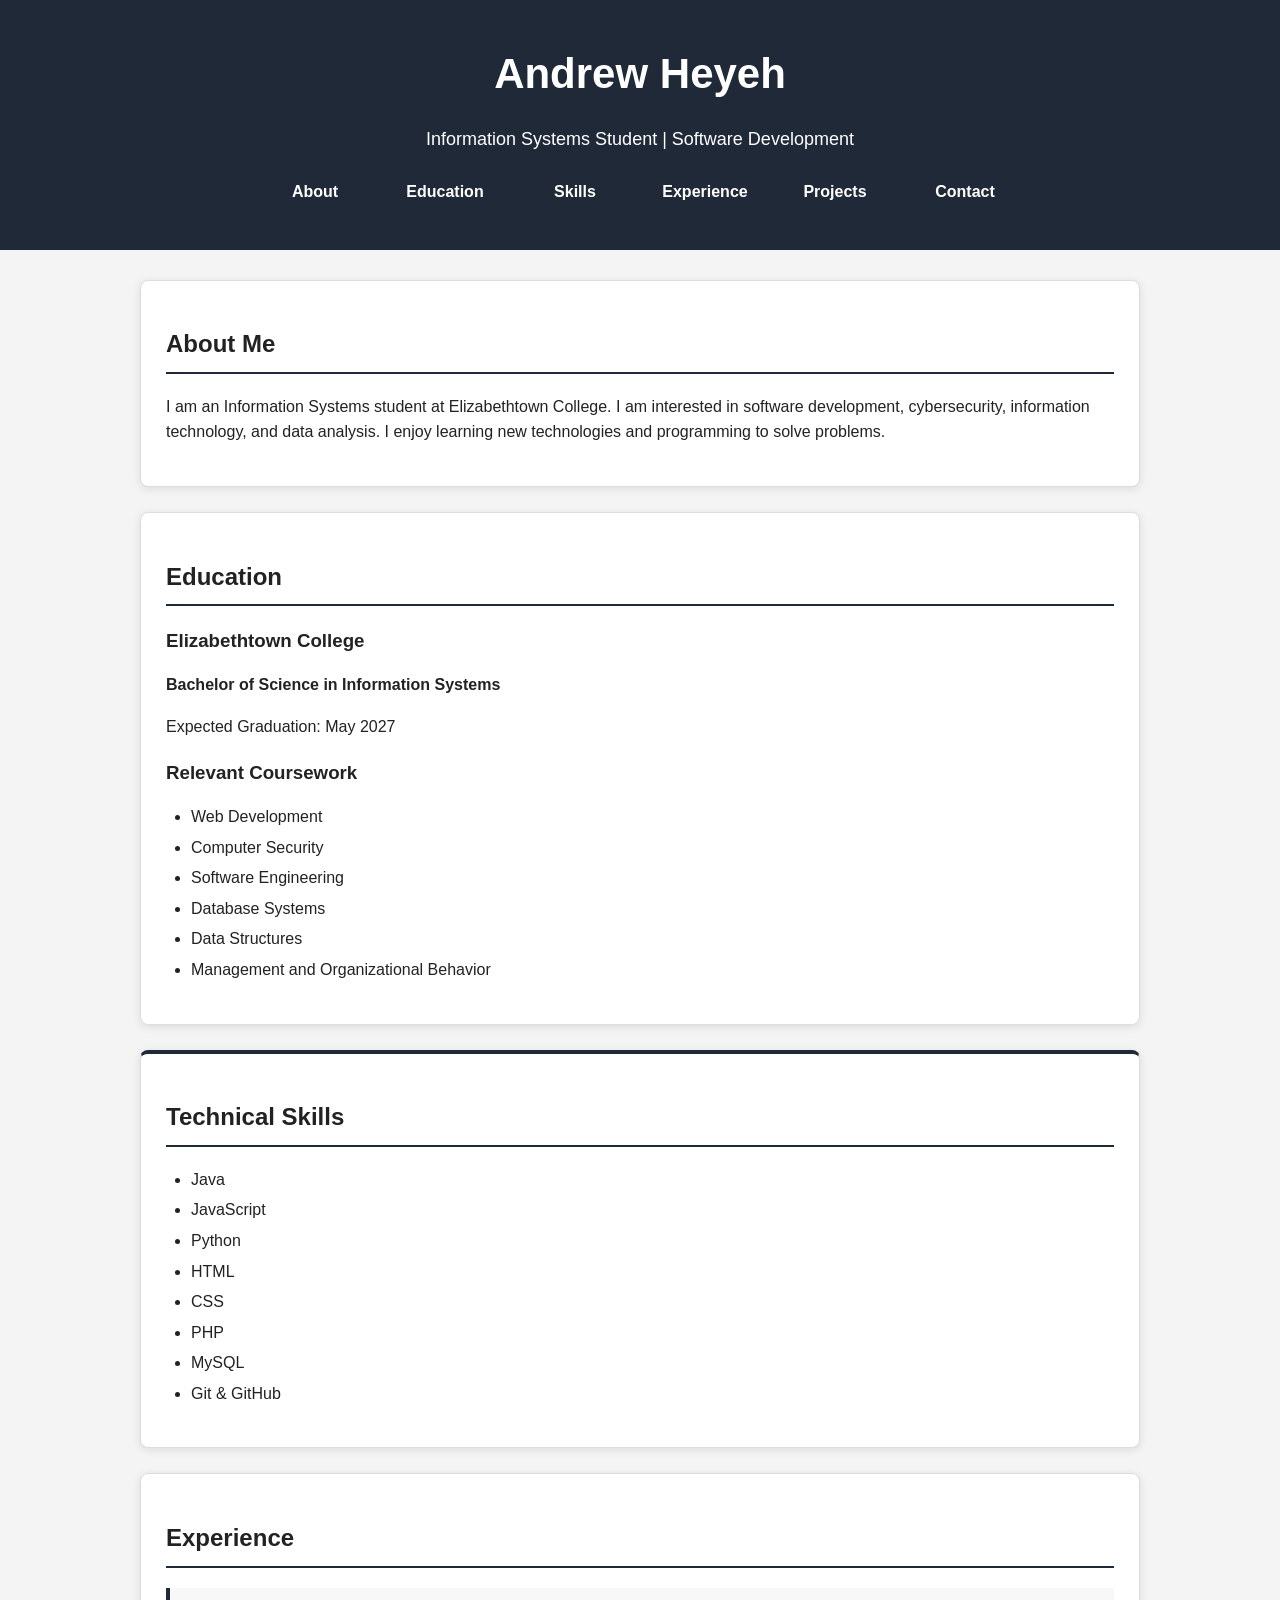
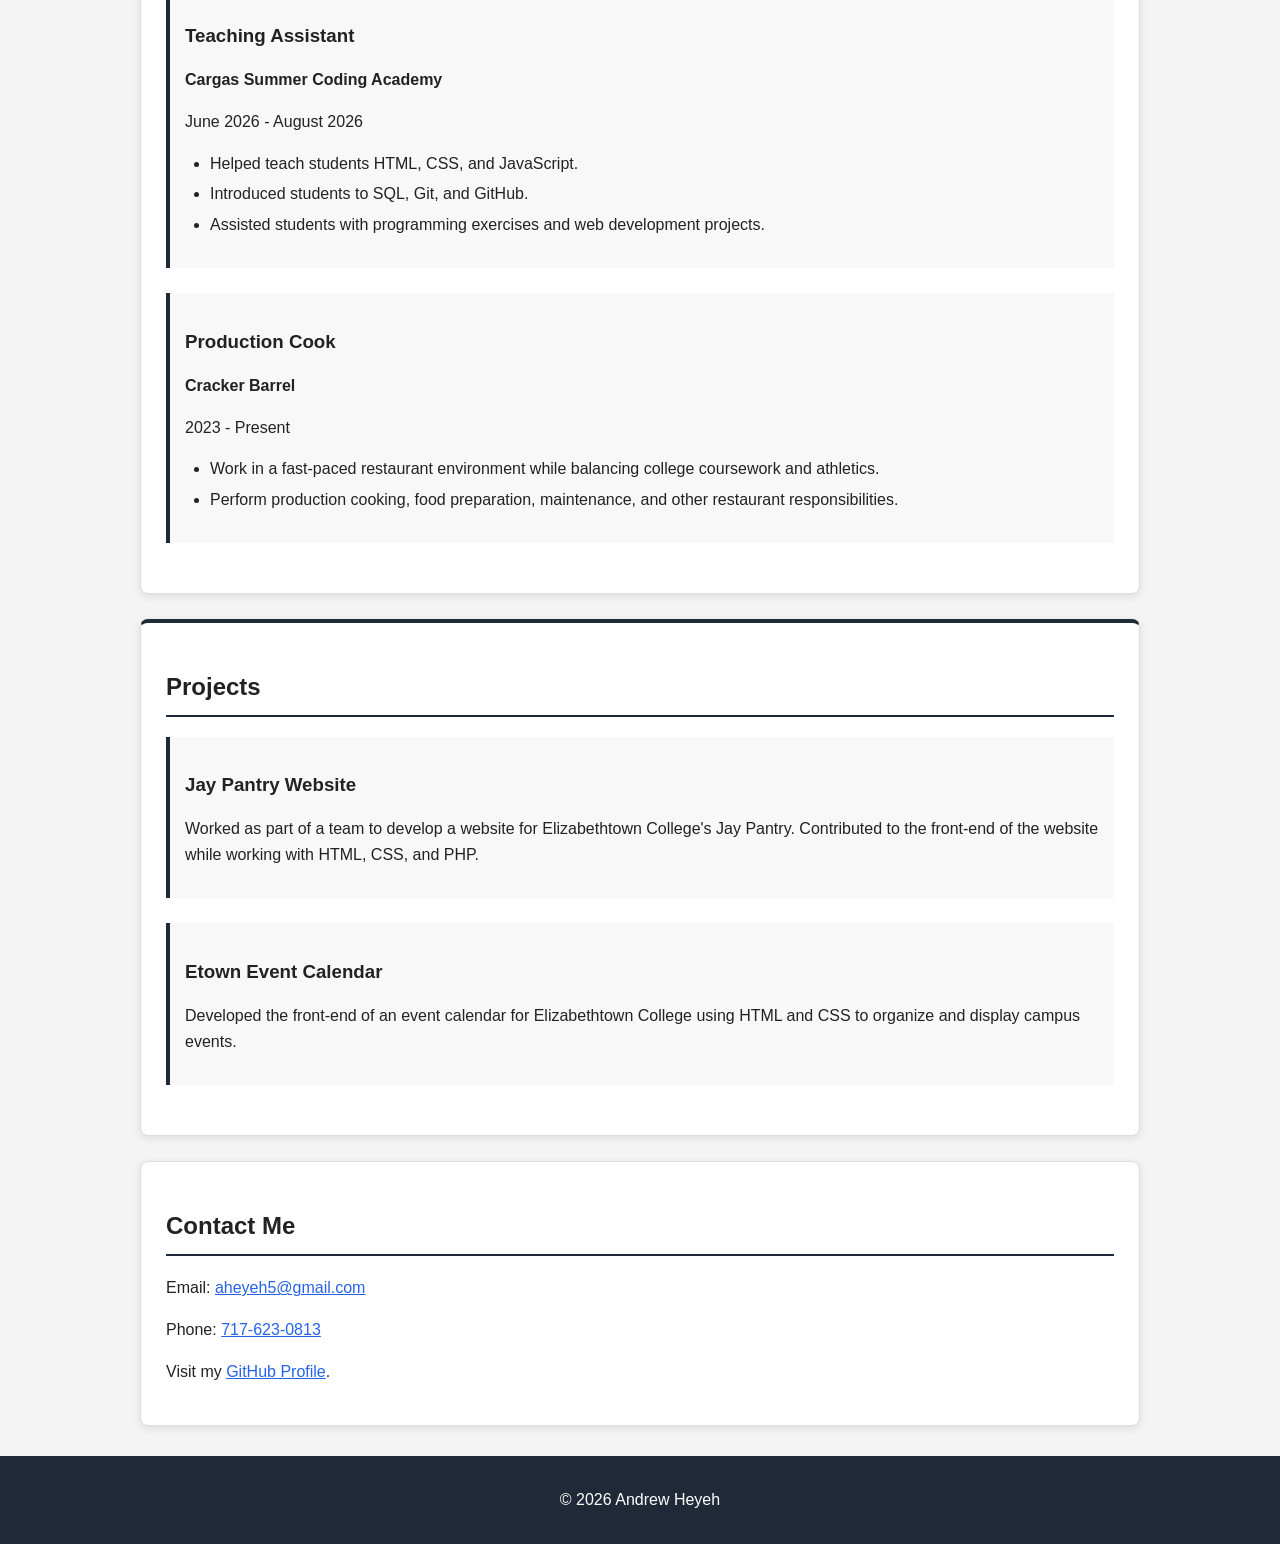
<file: index.html>
<!DOCTYPE html>
<html lang="en">

<head>
    <meta charset="UTF-8">
    <meta name="viewport" content="width=device-width, initial-scale=1.0">
    <title>Andrew Heyeh | Portfolio</title>

    <!-- Link to the CSS file -->
    <link rel="stylesheet" href="index.css">
</head>

<body>

    <header>
        <h1>Andrew Heyeh</h1>
        <p class="subtitle">Information Systems Student | Software Development</p>

        <nav>
            <a href="#about">About</a>
            <a href="#education">Education</a>
            <a href="#skills">Skills</a>
            <a href="#experience">Experience</a>
            <a href="#projects">Projects</a>
            <a href="#contact">Contact</a>
        </nav>
    </header>

    <main>

        <section id="about">
            <h2>About Me</h2>

            <p>
                I am an Information Systems student at Elizabethtown College. I am interested in
                software development, cybersecurity, information technology, and data analysis.
                I enjoy learning new technologies and programming to solve problems.
            </p>
        </section>

        <section id="education">
            <h2>Education</h2>

            <h3>Elizabethtown College</h3>

            <p>
                <strong>Bachelor of Science in Information Systems</strong>
            </p>

            <p>Expected Graduation: May 2027</p>

            <h3>Relevant Coursework</h3>

            <ul>
                <li>Web Development</li>
                <li>Computer Security</li>
                <li>Software Engineering</li>
                <li>Database Systems</li>
                <li>Data Structures</li>
                <li>Management and Organizational Behavior</li>
            </ul>
        </section>

        <section id="skills">
            <h2>Technical Skills</h2>

            <ul>
                <li>Java</li>
                <li>JavaScript</li>
                <li>Python</li>
                <li>HTML</li>
                <li>CSS</li>
                <li>PHP</li>
                <li>MySQL</li>
                <li>Git &amp; GitHub</li>
            </ul>
        </section>

        <section id="experience">
            <h2>Experience</h2>

            <article class="card">
                <h3>Teaching Assistant</h3>

                <p>
                    <strong>Cargas Summer Coding Academy</strong>
                </p>

                <p>June 2026 - August 2026</p>

                <ul>
                    <li>
                        Helped teach students HTML, CSS, and JavaScript.
                    </li>
                    <li>
                        Introduced students to SQL, Git, and GitHub.
                    </li>
                    <li>
                        Assisted students with programming exercises and web development projects.
                    </li>
                </ul>
            </article>

            <article class="card">
                <h3>Production Cook</h3>

                <p>
                    <strong>Cracker Barrel</strong>
                </p>

                <p>2023 - Present</p>

                <ul>
                    <li>
                        Work in a fast-paced restaurant environment while balancing college
                        coursework and athletics.
                    </li>
                    <li>
                        Perform production cooking, food preparation, maintenance,
                        and other restaurant responsibilities.
                    </li>
                </ul>
            </article>
        </section>

        <section id="projects">
            <h2>Projects</h2>

            <article class="card">
                <h3>Jay Pantry Website</h3>

                <p>
                    Worked as part of a team to develop a website for Elizabethtown
                    College's Jay Pantry. Contributed to the front-end of the website
                    while working with HTML, CSS, and PHP.
                </p>
            </article>

            <article class="card">
                <h3>Etown Event Calendar</h3>

                <p>
                    Developed the front-end of an event calendar for Elizabethtown
                    College using HTML and CSS to organize and display campus events.
                </p>
            </article>
        </section>

        <section id="contact">
            <h2>Contact Me</h2>

            <p>
                Email:
                <a href="mailto:aheyeh5@gmail.com">aheyeh5@gmail.com</a>
            </p>

            <p>
                Phone:
                <a href="tel:7176230813">717-623-0813</a>
            </p>

            <p>
                Visit my
                <a href="https://github.com/HEYEHA-max" target="_blank">GitHub Profile</a>.
            </p>
        </section>

    </main>

    <footer>
        <p>&copy; 2026 Andrew Heyeh</p>
    </footer>

</body>

</html>
</file>
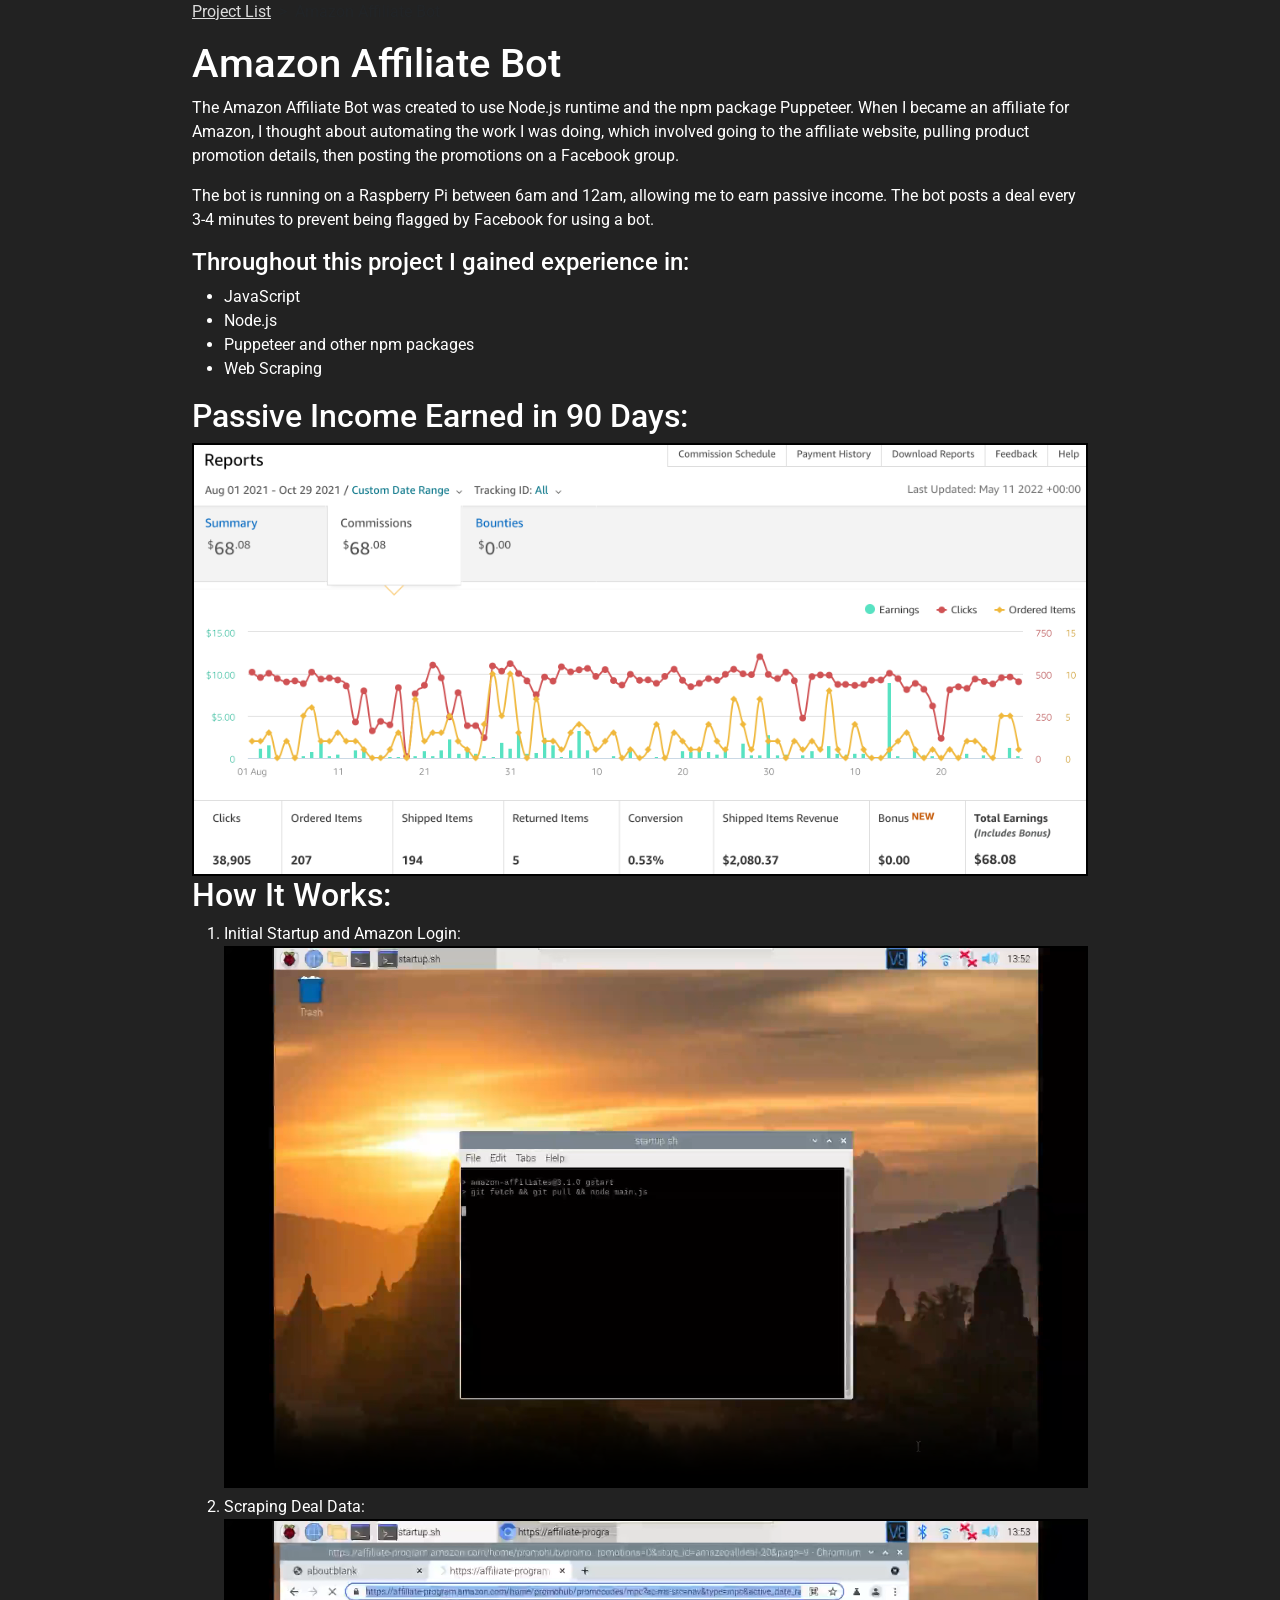
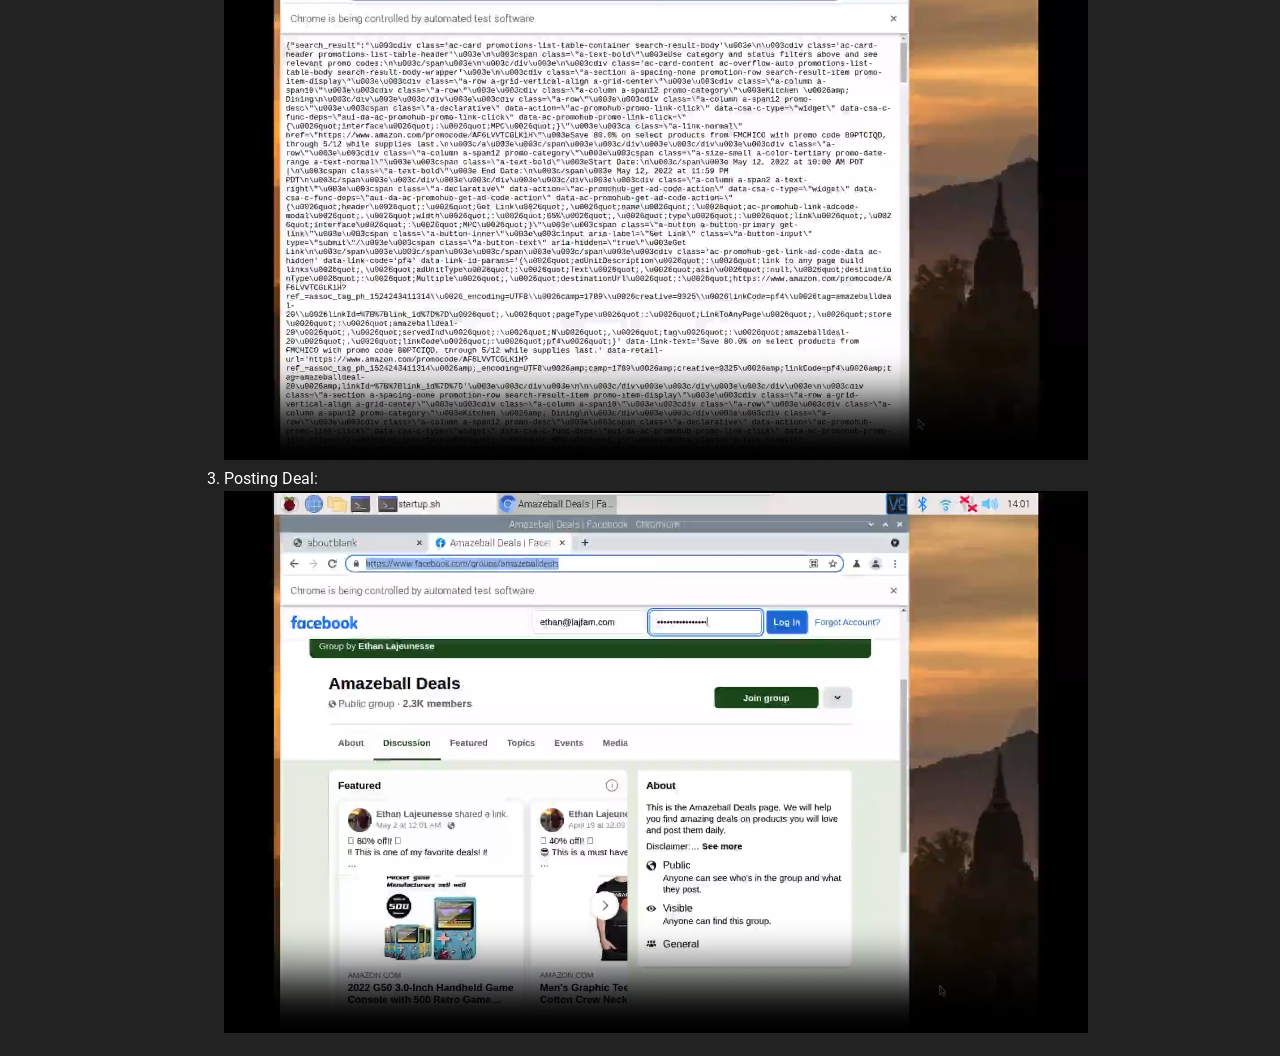
<file: Projects/amazon-affiliate-bot/amazon-affiliate-bot.html>
<!DOCTYPE html>
<html lang="en">
<head>
    <meta charset="UTF-8">
    <meta name="viewport" content="width=device-width, initial-scale=1.0">
    <title>Amazon Affiliate Bot</title>

    <!--Bootstrap-->
    <link href="https://cdn.jsdelivr.net/npm/bootstrap@5.2.1/dist/css/bootstrap.min.css" rel="stylesheet" integrity="sha384-iYQeCzEYFbKjA/T2uDLTpkwGzCiq6soy8tYaI1GyVh/UjpbCx/TYkiZhlZB6+fzT" crossorigin="anonymous">

    <!--JQuery-->
    <script src="https://code.jquery.com/jquery-3.6.1.min.js" integrity="sha256-o88AwQnZB+VDvE9tvIXrMQaPlFFSUTR+nldQm1LuPXQ=" crossorigin="anonymous"></script>

    <!--Roboto Font-->
    <link rel="preconnect" href="https://fonts.googleapis.com">
    <link rel="preconnect" href="https://fonts.gstatic.com" crossorigin>
    <link href="https://fonts.googleapis.com/css2?family=Roboto&display=swap" rel="stylesheet">

    <link rel="stylesheet" href="../../css/global.css">
    
    <script src="../../js/global.js"></script>
    <link rel="stylesheet" href="../../css/project.css">
</head>

<body>
    <div class="padded">
        <nav style="--bs-breadcrumb-divider: '>';" aria-label="breadcrumb">
            <ol class="breadcrumb">
                <li class="breadcrumb-item"><a href="/">Project List</a></li>
                <li class="breadcrumb-item active" aria-current="page">Amazon Affiliate Bot</li>
            </ol>
        </nav>
        <h1>Amazon Affiliate Bot</h1>
        <p>The Amazon Affiliate Bot was created to use Node.js runtime and the npm package Puppeteer. When I became an affiliate for Amazon, I thought about automating the work I was doing, which involved going to the affiliate website, pulling product promotion details, then posting the promotions on a Facebook group.</p>
        <p>The bot is running on a Raspberry Pi between 6am and 12am, allowing me to earn passive income. The bot posts a deal every 3-4 minutes to prevent being flagged by Facebook for using a bot.</p>
        <h4>Throughout this project I gained experience in:</h4>
        <ul>
            <li>JavaScript</li>
            <li>Node.js</li>
            <li>Puppeteer and other npm packages</li>
            <li>Web Scraping</li>
        </ul>

        <h2>Passive Income Earned in 90 Days:</h2>
        <img class="img-fluid" src="media/success.png" alt="Earnings Graph">

        <h2>How It Works:</h2>
        <ol>
            <li>
                <p>Initial Startup and Amazon Login:</p>
                <video class="img-fluid" controls>
                    <source src="media/startup.mp4" type="video/mp4">
                    <source src="media/startup.webm" type="video/webm">
                    Your browser does not support the video tag.
                </video>
            </li>
            <li>
                <p>Scraping Deal Data:</p>
                <video class="img-fluid" controls>
                    <source src="media/scrape.mp4" type="video/mp4">
                    <source src="media/scrape.webm" type="video/webm">
                    Your browser does not support the video tag.
                </video>
            </li>
            <li>
                <p>Posting Deal:</p>
                <video class="img-fluid" controls>
                    <source src="media/post.mp4" type="video/mp4">
                    <source src="media/post.webm" type="video/webm">
                    Your browser does not support the video tag.
                </video>
            </li>
        </ol>
    </div>
</body>
</html>
</file>
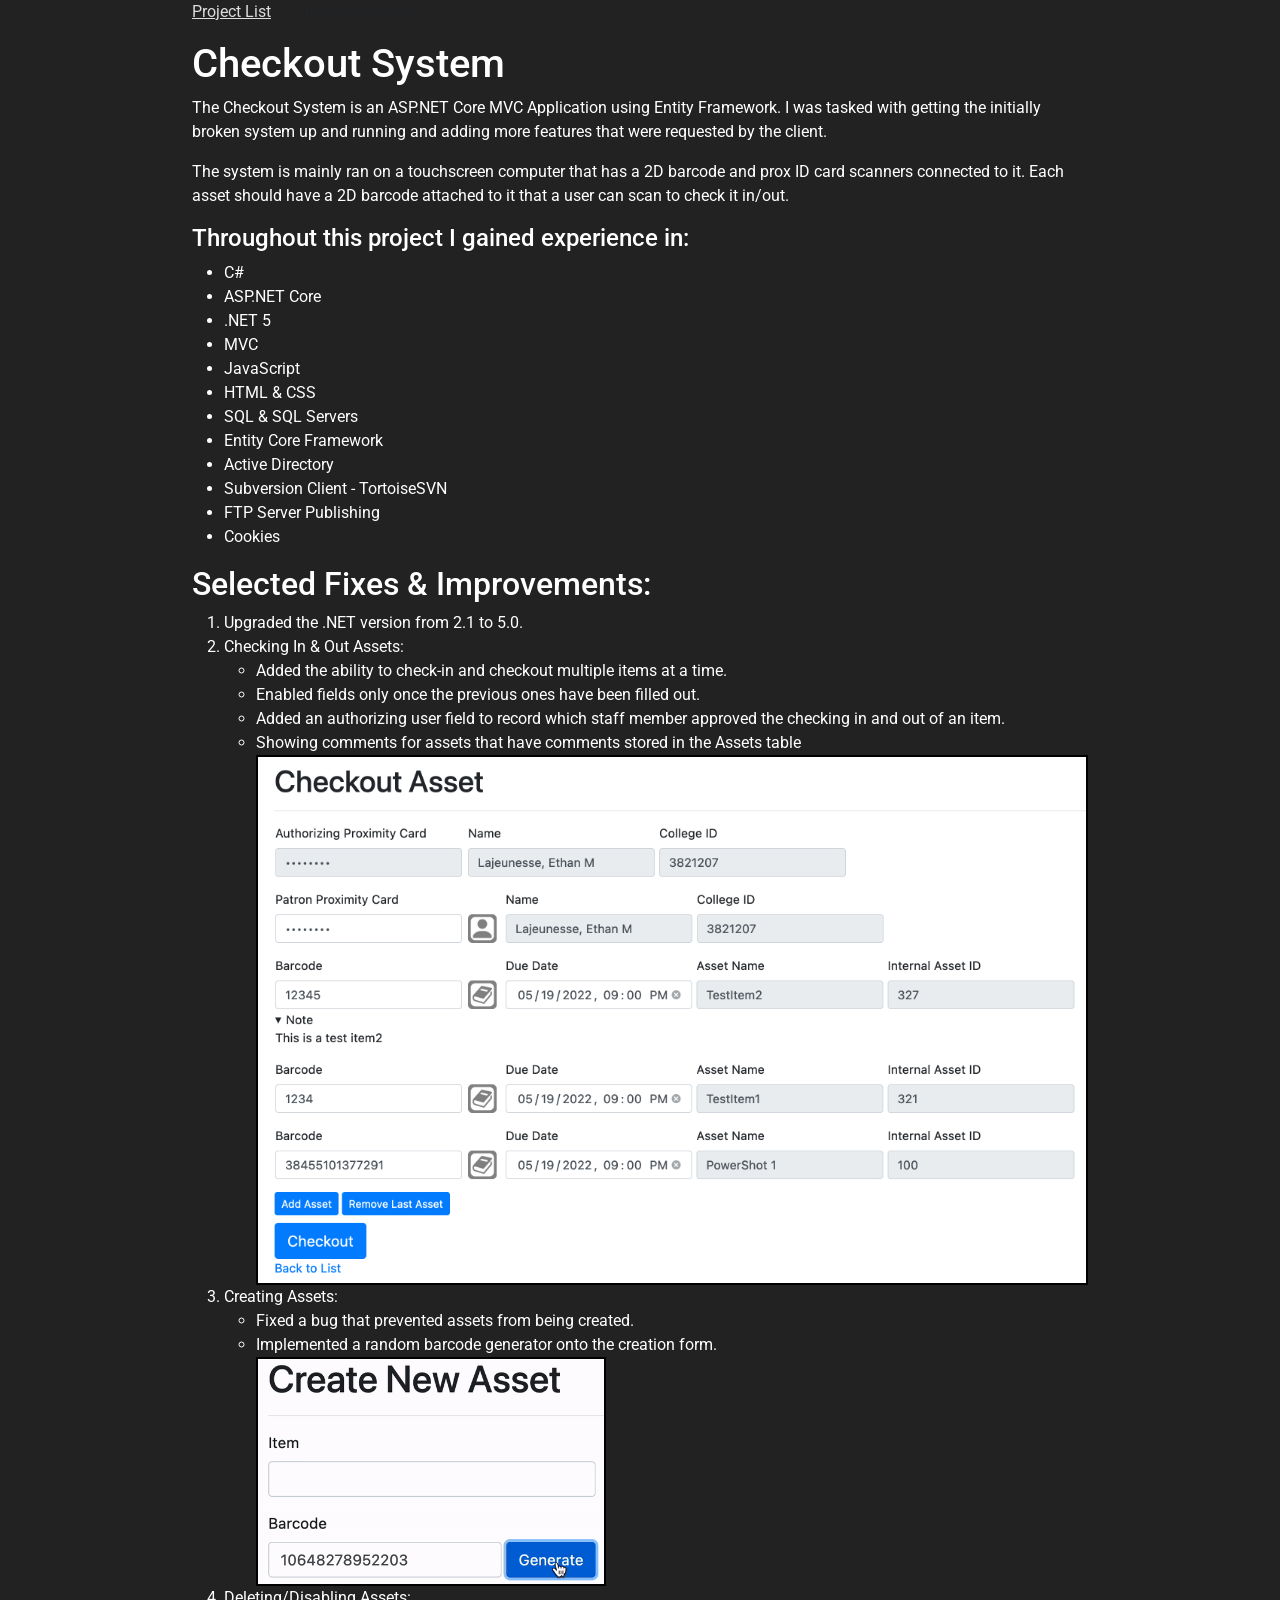
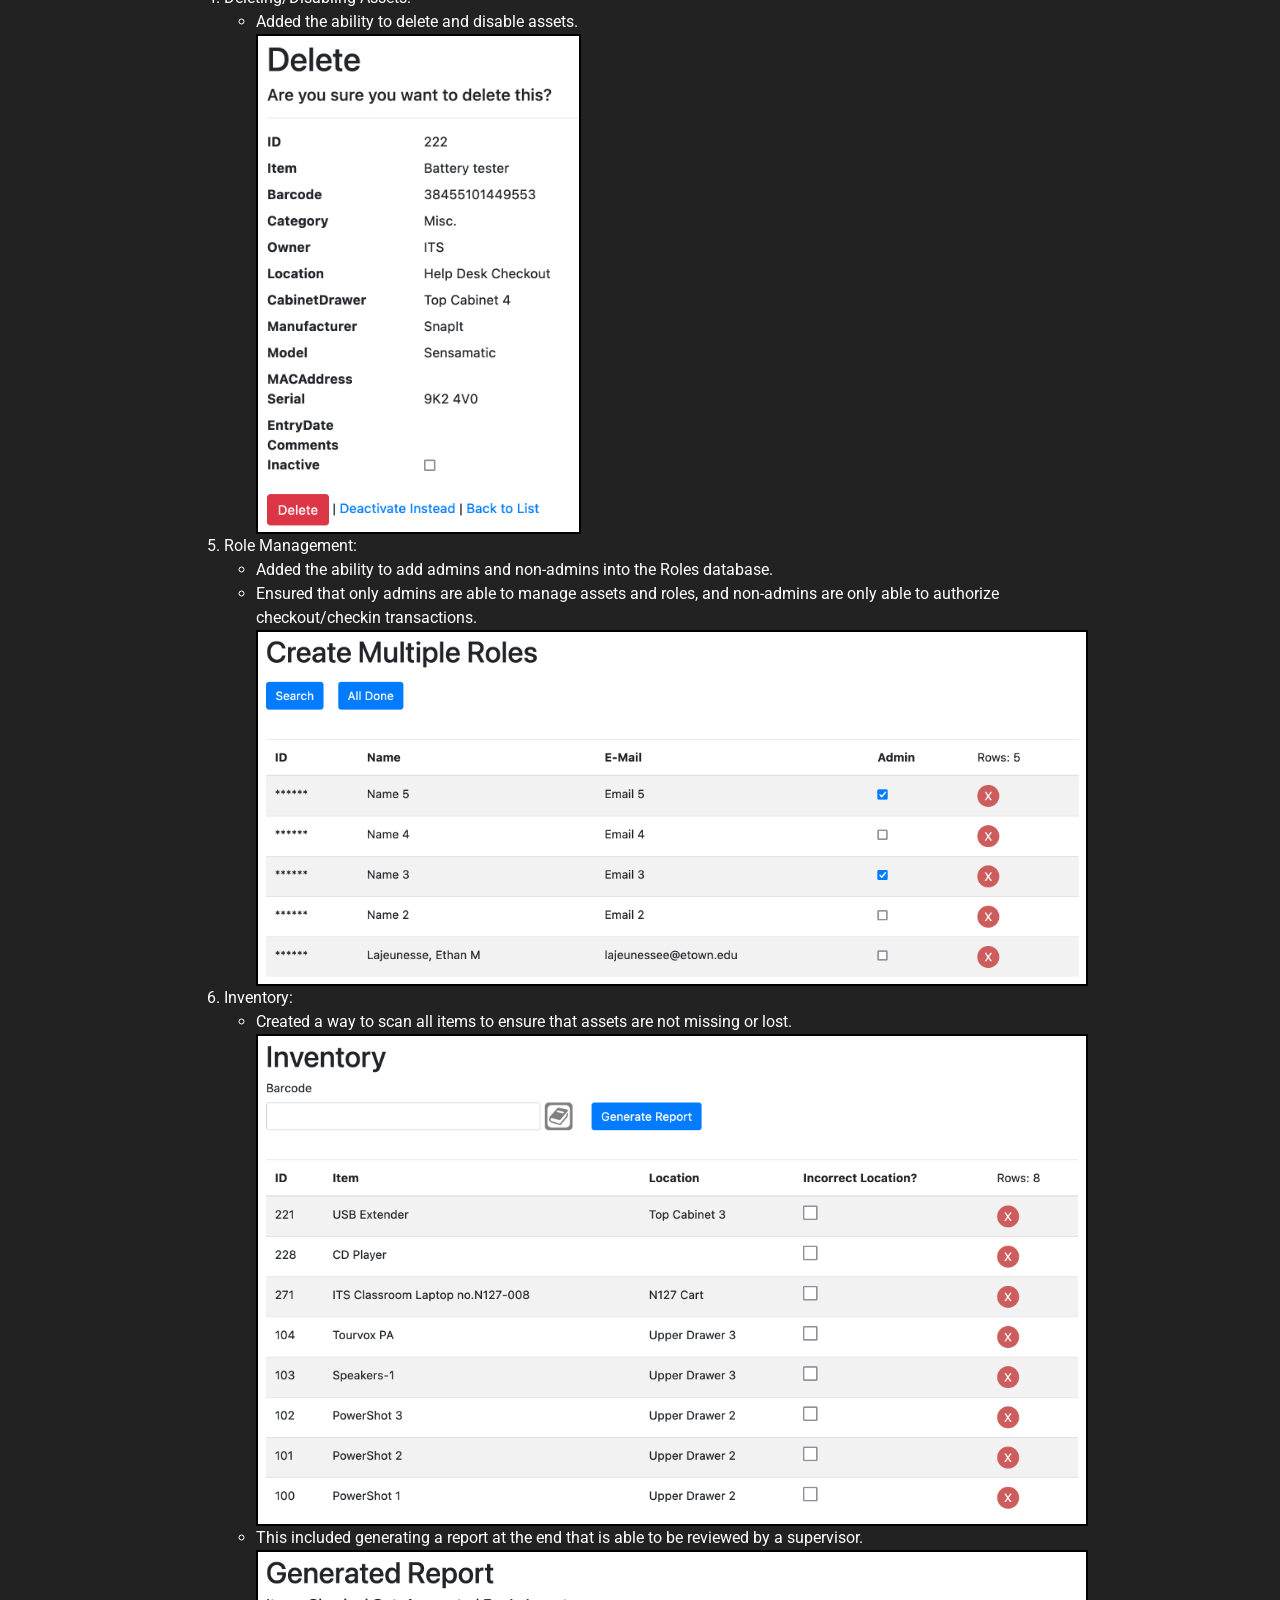
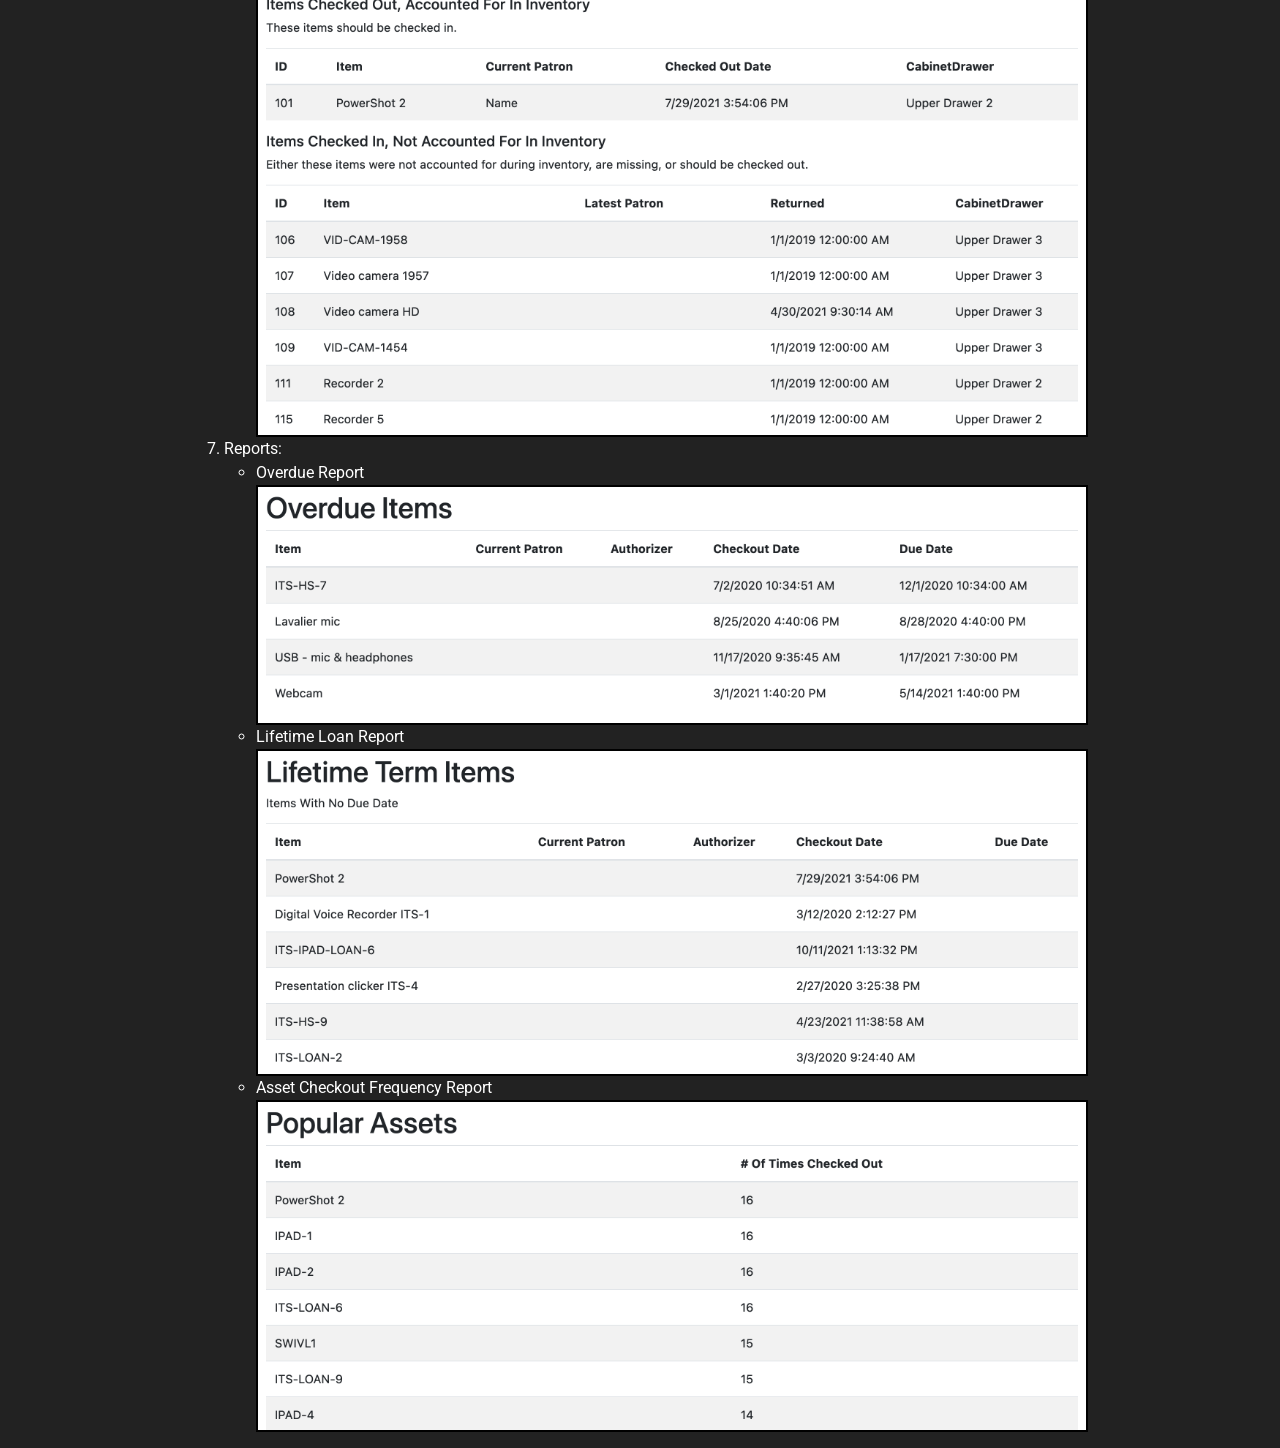
<file: Projects/checkout-system/checkout-system.html>
<!DOCTYPE html>
<html lang="en">
<head>
    <meta charset="UTF-8">
    <meta name="viewport" content="width=device-width, initial-scale=1.0">
    <title>Checkout System</title>

    <!--Bootstrap-->
    <link href="https://cdn.jsdelivr.net/npm/bootstrap@5.2.1/dist/css/bootstrap.min.css" rel="stylesheet" integrity="sha384-iYQeCzEYFbKjA/T2uDLTpkwGzCiq6soy8tYaI1GyVh/UjpbCx/TYkiZhlZB6+fzT" crossorigin="anonymous">

    <!--JQuery-->
    <script src="https://code.jquery.com/jquery-3.6.1.min.js" integrity="sha256-o88AwQnZB+VDvE9tvIXrMQaPlFFSUTR+nldQm1LuPXQ=" crossorigin="anonymous"></script>

    <!--Roboto Font-->
    <link rel="preconnect" href="https://fonts.googleapis.com">
    <link rel="preconnect" href="https://fonts.gstatic.com" crossorigin>
    <link href="https://fonts.googleapis.com/css2?family=Roboto&display=swap" rel="stylesheet">

    <link rel="stylesheet" href="../../css/global.css">
	<link rel="stylesheet" href="../../css/project.css">
    
    <script src="../../js/global.js"></script>
</head>

<body>
	<div class="padded">
		<nav style="--bs-breadcrumb-divider: '>';" aria-label="breadcrumb">
            <ol class="breadcrumb">
                <li class="breadcrumb-item"><a href="/">Project List</a></li>
                <li class="breadcrumb-item active" aria-current="page">Checkout System</li>
            </ol>
        </nav>
		<h1>Checkout System</h1>
		<p>The Checkout System is an ASP.NET Core MVC Application using Entity Framework. I was tasked with getting the initially broken system up and running and adding more features that were requested by the client.</p>
		<p>The system is mainly ran on a touchscreen computer that has a 2D barcode and prox ID card scanners connected to it. Each asset should have a 2D barcode attached to it that a user can scan to check it in/out.</p>
		<h4>Throughout this project I gained experience in:</h4>
		<ul>
			<li>C#</li>
			<li>ASP.NET Core</li>
			<li>.NET 5</li>
			<li>MVC</li>
			<li>JavaScript</li>
			<li>HTML & CSS</li>
			<li>SQL & SQL Servers</li>
			<li>Entity Core Framework</li>
			<li>Active Directory</li>
			<li>Subversion Client - TortoiseSVN</li>
			<li>FTP Server Publishing</li>
			<li>Cookies</li>
		</ul>

        <h2>Selected Fixes & Improvements:</h2>
		<ol>
			<li>Upgraded the .NET version from 2.1 to 5.0.</li>
			<li>
				Checking In & Out Assets:
				<ul>
					<li>Added the ability to check-in and checkout multiple items at a time.</li>
					<li>Enabled fields only once the previous ones have been filled out.</li>
					<li>Added an authorizing user field to record which staff member approved the checking in and out of an item.</li>
					<li>
						<p>Showing comments for assets that have comments stored in the Assets table</p>
						<img class="img-fluid" src="media/checkout-screen.png" alt="Checkout Screen">
					</li>
					
				</ul>
			</li>
			<li>
				Creating Assets:
				<ul>
					<li>Fixed a bug that prevented assets from being created.</li>
					<li>
						<p>Implemented a random barcode generator onto the creation form.</p>
						<img class="img-fluid" style="max-width: 350px;" src="media/random-barcode-gen.gif" alt="Random Barcode Generator">
					</li>
				</ul>
			</li>
			<li>
				Deleting/Disabling Assets:
				<ul>
					<li>
						<p>Added the ability to delete and disable assets.</p>
						<img class="img-fluid" style="max-height: 500px;" src="media/delete-asset.png" alt="Delete Asset">
					</li>
				</ul>
			</li>
			<li>
				Role Management:
				<ul>
					<li>Added the ability to add admins and non-admins into the Roles database.</li>
					<li>
						<p>Ensured that only admins are able to manage assets and roles, and non-admins are only able to authorize checkout/checkin transactions.</p>
						<img class="img-fluid" src="media/role-createmultiple.png" alt="Role Create Multiple">
					</li>
				</ul>
			</li>
			<li>
				Inventory:
				<ul>
					<li>
						<p>Created a way to scan all items to ensure that assets are not missing or lost.</p>
						<img class="img-fluid" src="media/startInventory.png" alt="Start Inventory">
					</li>
					<li>
						<p>This included generating a report at the end that is able to be reviewed by a supervisor.</p>
						<img class="img-fluid" src="media/generatedReport.png" alt="Generated Report">
					</li>
				</ul>
			</li>
			<li>
				Reports:
				<ul>
					<li>
						<div>
							<p>Overdue Report</p>
							<img class="img-fluid" src="media/overdue.png" alt="Overdue">
						</div>
					</li>
					<li>
						<div>
							<p>Lifetime Loan Report</p>
							<img class="img-fluid" src="media/lifetime.png" alt="Lifetime">
						</div></li>
					<li>
						<div>
							<p>Asset Checkout Frequency Report</p>
							<img class="img-fluid" src="media/frequentCheckouts.png" alt="Frequent Checkouts">
						</div>
					</li>					
				</ul>
			</li>
		</ol>
	</div>
</body>
</html>
</file>
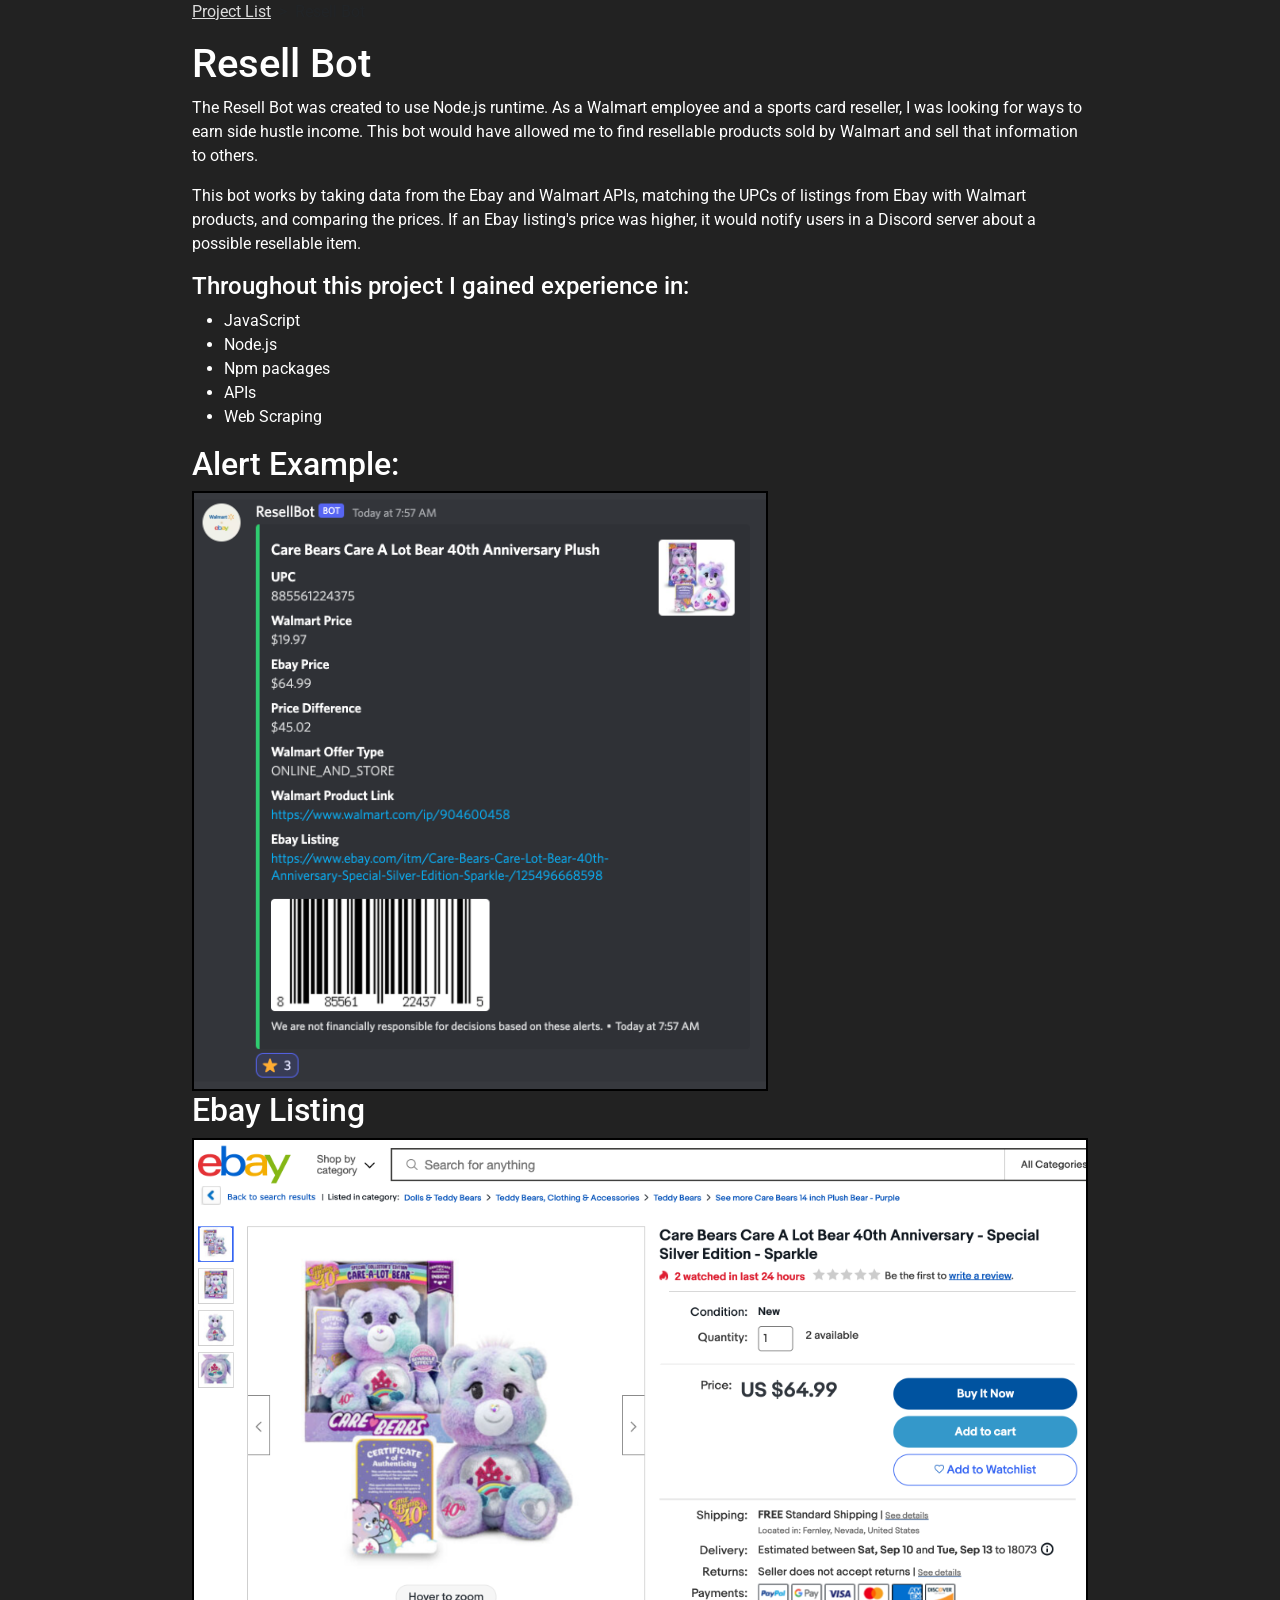
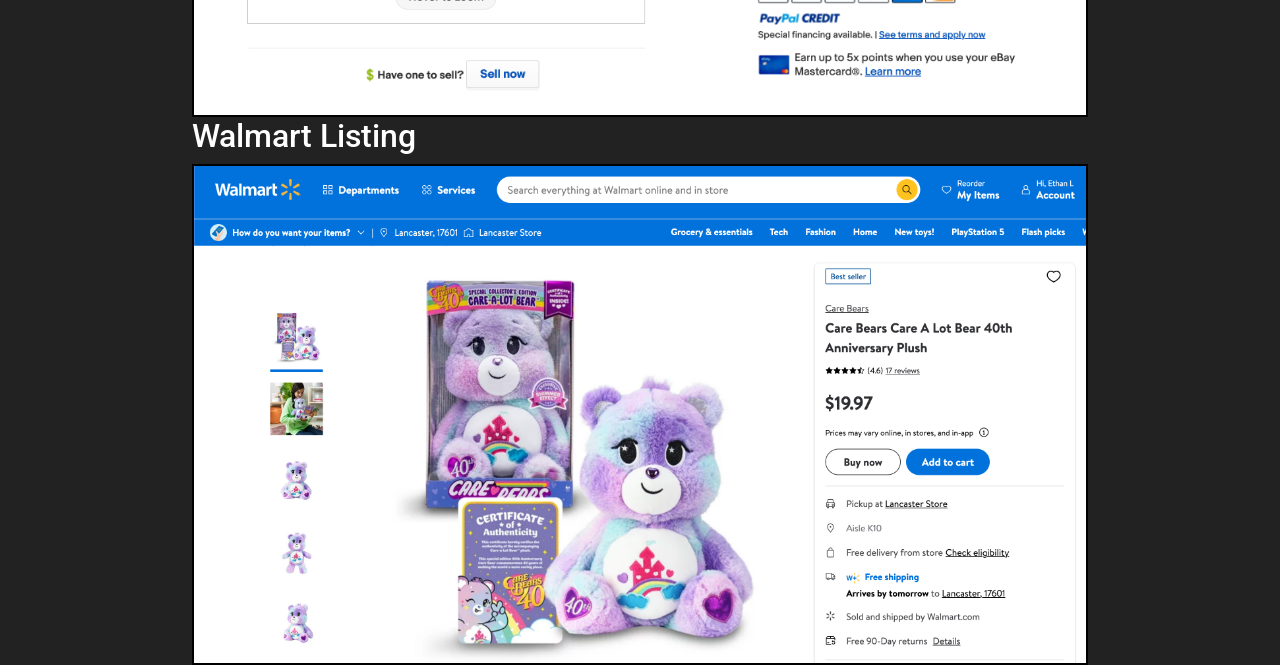
<file: Projects/resell-bot/resell-bot.html>
<!DOCTYPE html>
<html lang="en">
<head>
    <meta charset="UTF-8">
    <meta name="viewport" content="width=device-width, initial-scale=1.0">
    <title>Resell Bot</title>

        <!--Bootstrap-->
    <link href="https://cdn.jsdelivr.net/npm/bootstrap@5.2.1/dist/css/bootstrap.min.css" rel="stylesheet" integrity="sha384-iYQeCzEYFbKjA/T2uDLTpkwGzCiq6soy8tYaI1GyVh/UjpbCx/TYkiZhlZB6+fzT" crossorigin="anonymous">

    <!--JQuery-->
    <script src="https://code.jquery.com/jquery-3.6.1.min.js" integrity="sha256-o88AwQnZB+VDvE9tvIXrMQaPlFFSUTR+nldQm1LuPXQ=" crossorigin="anonymous"></script>

    <!--Roboto Font-->
    <link rel="preconnect" href="https://fonts.googleapis.com">
    <link rel="preconnect" href="https://fonts.gstatic.com" crossorigin>
    <link href="https://fonts.googleapis.com/css2?family=Roboto&display=swap" rel="stylesheet">

    <link rel="stylesheet" href="../../css/global.css">
    
    <script src="../../js/global.js"></script>
    <link rel="stylesheet" href="../../css/project.css">
</head>

<body>
    <div class="padded">
        <nav style="--bs-breadcrumb-divider: '>';" aria-label="breadcrumb">
            <ol class="breadcrumb">
                <li class="breadcrumb-item"><a href="/">Project List</a></li>
                <li class="breadcrumb-item active" aria-current="page">Resell Bot</li>
            </ol>
        </nav>
        <h1>Resell Bot</h1>
        <p>The Resell Bot was created to use Node.js runtime. As a Walmart employee and a sports card reseller, I was looking for ways to earn side hustle income. This bot would have allowed me to find resellable products sold by Walmart and sell that information to others.</p>
        <p>This bot works by taking data from the Ebay and Walmart APIs, matching the UPCs of listings from Ebay with Walmart products, and comparing the prices. If an Ebay listing's price was higher, it would notify users in a Discord server about a possible resellable item.</p>

        <h4>Throughout this project I gained experience in:</h4>
        <ul>
            <li>JavaScript</li>
            <li>Node.js</li>
            <li>Npm packages</li>
            <li>APIs</li>
            <li>Web Scraping</li>
        </ul>

        <h2>Alert Example:</h2>
        <img class="img-fluid" style="max-height: 600px" src="./media/alert.png" alt="Alert">
        <h2>Ebay Listing</h2>
        <img class="img-fluid" src="./media/ebay.png" alt="Ebay Listing">
        <h2>Walmart Listing</h2>
        <img class="img-fluid" src="./media/walmart.png" alt="Walmart Listing">
    </div>
</body>
</html>
</file>
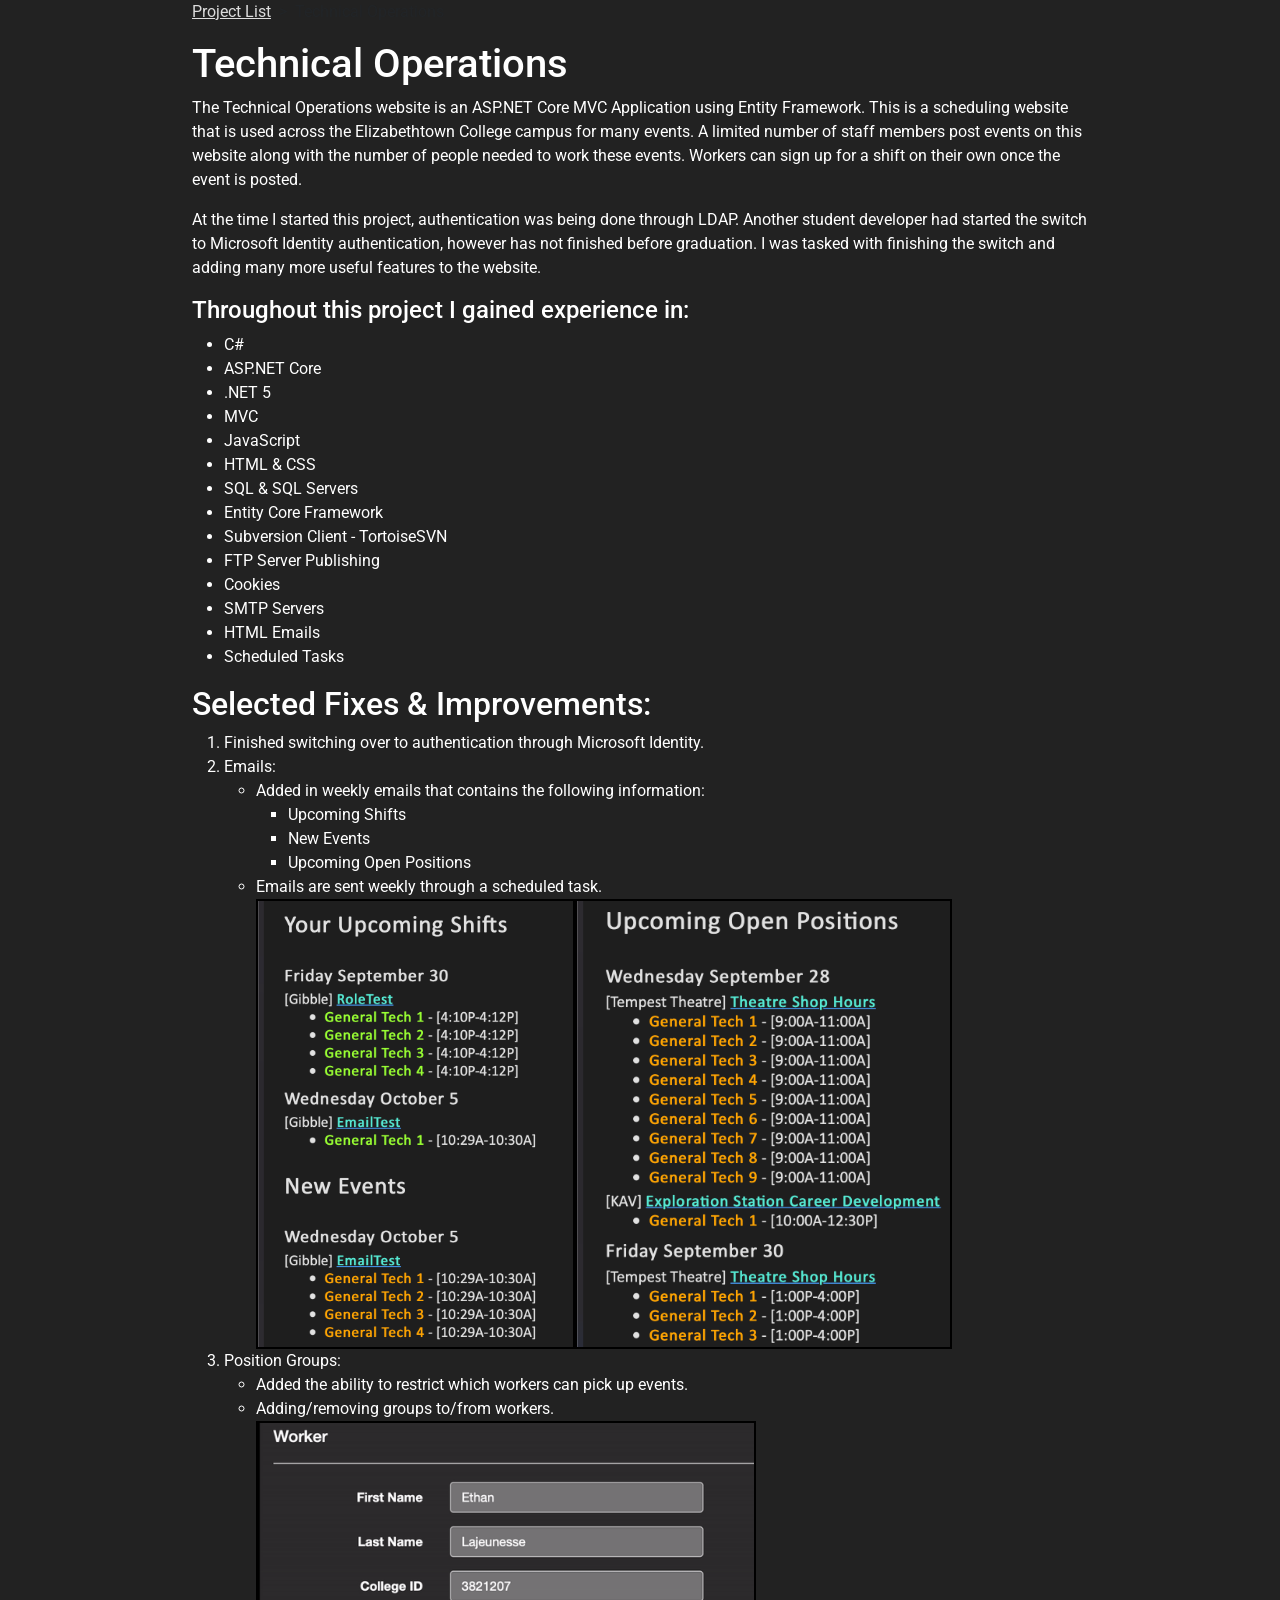
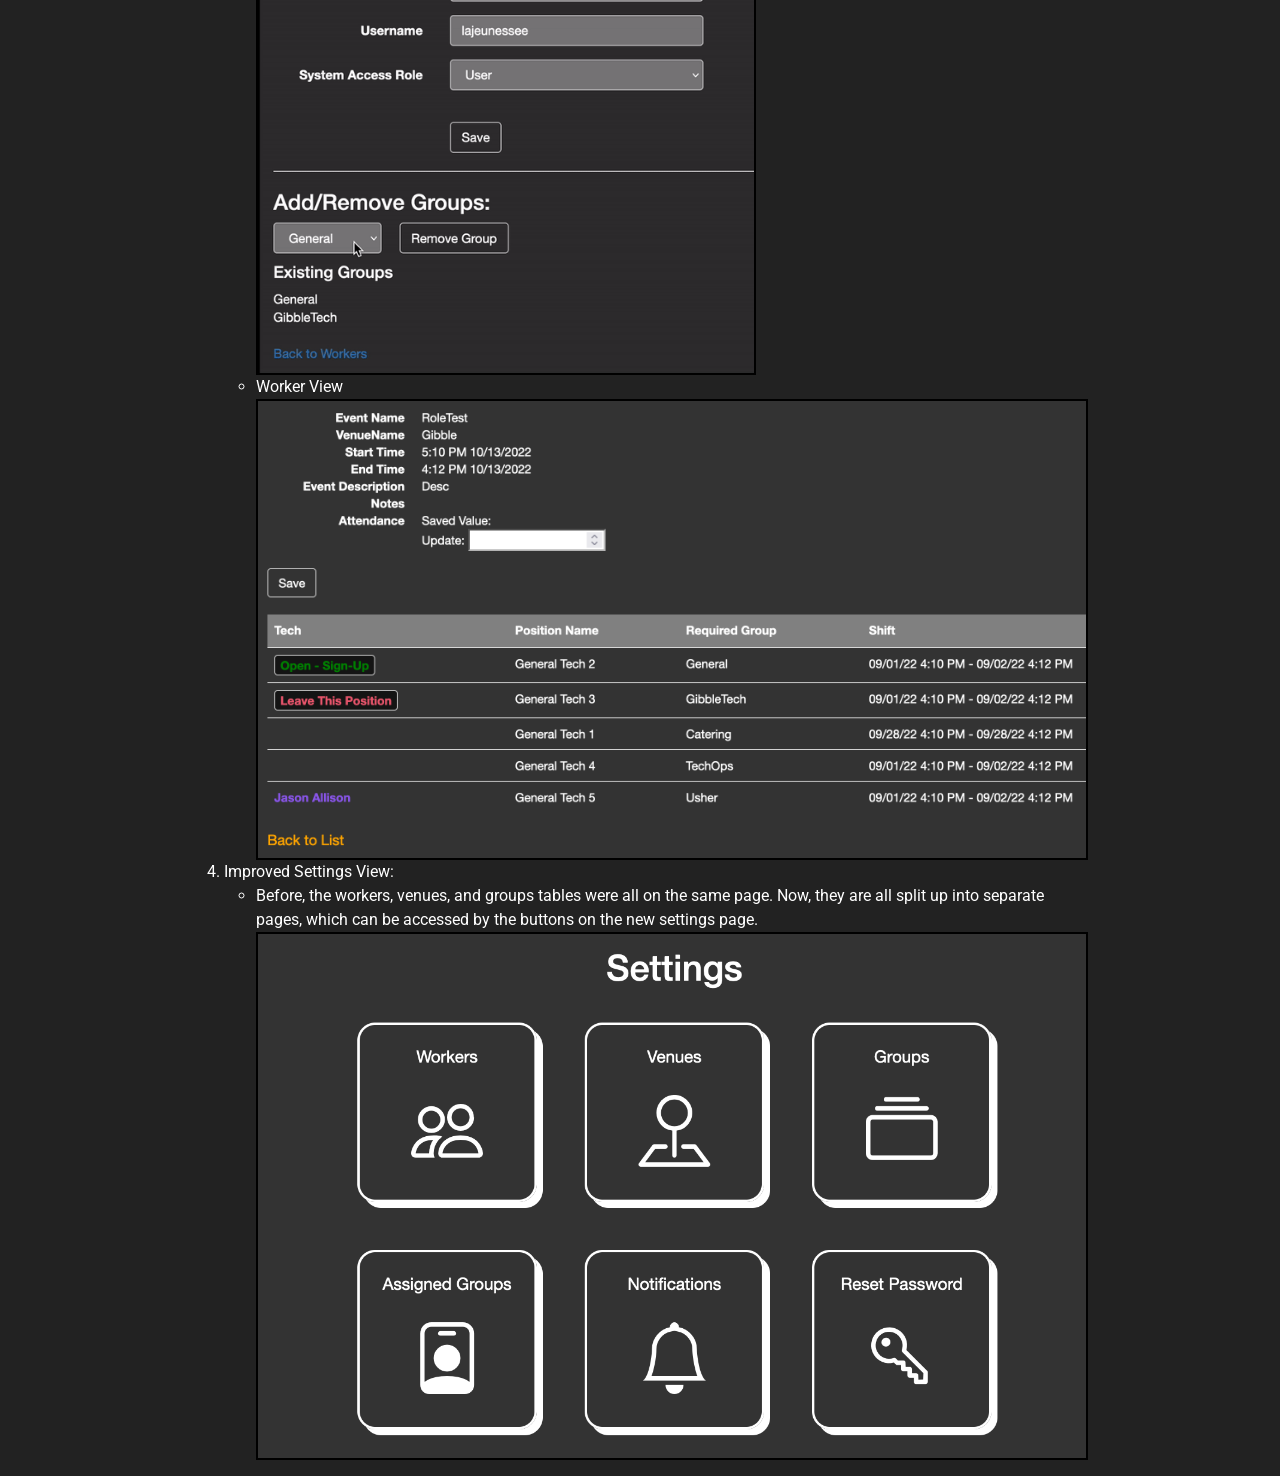
<file: Projects/techops/techops.html>
<!DOCTYPE html>
<html lang="en">
<head>
    <meta charset="UTF-8">
    <meta name="viewport" content="width=device-width, initial-scale=1.0">
    <title>Technical Operations</title>

    <!--Bootstrap-->
    <link href="https://cdn.jsdelivr.net/npm/bootstrap@5.2.1/dist/css/bootstrap.min.css" rel="stylesheet" integrity="sha384-iYQeCzEYFbKjA/T2uDLTpkwGzCiq6soy8tYaI1GyVh/UjpbCx/TYkiZhlZB6+fzT" crossorigin="anonymous">

    <!--JQuery-->
    <script src="https://code.jquery.com/jquery-3.6.1.min.js" integrity="sha256-o88AwQnZB+VDvE9tvIXrMQaPlFFSUTR+nldQm1LuPXQ=" crossorigin="anonymous"></script>

    <!--Roboto Font-->
    <link rel="preconnect" href="https://fonts.googleapis.com">
    <link rel="preconnect" href="https://fonts.gstatic.com" crossorigin>
    <link href="https://fonts.googleapis.com/css2?family=Roboto&display=swap" rel="stylesheet">

    <link rel="stylesheet" href="../../css/global.css">
    
    <script src="../../js/global.js"></script>
    <link rel="stylesheet" href="../../css/project.css">
</head>

<body>
    <div class="padded">
        <nav style="--bs-breadcrumb-divider: '>';" aria-label="breadcrumb">
            <ol class="breadcrumb">
                <li class="breadcrumb-item"><a href="/">Project List</a></li>
                <li class="breadcrumb-item active" aria-current="page">Technical Operations</li>
            </ol>
        </nav>
        <h1>Technical Operations</h1>
        <p>
            The Technical Operations website is an ASP.NET Core MVC Application using Entity Framework. This is a scheduling website that is used across the Elizabethtown College campus for many events. A limited number of staff members post events on this website along with the number of people needed to work these events. Workers can sign up for a shift on their own once the event is posted.
        </p>
        <p>
            At the time I started this project, authentication was being done through LDAP. Another student developer had started the switch to Microsoft Identity authentication, however has not finished before graduation. I was tasked with finishing the switch and adding many more useful features to the website.
        </p>

        <h4>Throughout this project I gained experience in:</h4>
        <ul>
            <li>C#</li>
			<li>ASP.NET Core</li>
			<li>.NET 5</li>
			<li>MVC</li>
			<li>JavaScript</li>
			<li>HTML & CSS</li>
			<li>SQL & SQL Servers</li>
			<li>Entity Core Framework</li>
			<li>Subversion Client - TortoiseSVN</li>
			<li>FTP Server Publishing</li>
			<li>Cookies</li>
            <li>SMTP Servers</li>
            <li>HTML Emails</li>
            <li>Scheduled Tasks</li>
        </ul>

        <h2>Selected Fixes & Improvements:</h2>
		<ol>
			<li>Finished switching over to authentication through Microsoft Identity.</li>
			<li>
				Emails:
				<ul>
					<li>Added in weekly emails that contains the following information:
                        <ul>
                            <li>Upcoming Shifts</li>
                            <li>New Events</li>
                            <li>Upcoming Open Positions</li>
                        </ul>
                    </li>
					<li>Emails are sent weekly through a scheduled task.
                        <div style="display: flex">
                            <img class="img-fluid" style="max-height: 450px" src="media/email1.png" alt="Email Example">
                            <img class="img-fluid" style="max-height: 450px" src="media/email2.png" alt="Email Example">
                        </div>
                    </li>					
				</ul>
			</li>
			<li>
				Position Groups:
				<ul>
					<li>Added the ability to restrict which workers can pick up events.</li>
					<li>
						<p>Adding/removing groups to/from workers.</p>
						<img class="img-fluid" style="max-width: 500px" src="media/addRemoveGroups.gif" alt="Add or Remove Group">
					</li>
                    <li>
                        <p>Worker View</p>
                        <img class="img-fluid" src="media/workerEventView.png" alt="Worker View">
                    </li>
				</ul>
			</li>
			<li>
				Improved Settings View:
				<ul>
					<li>
						<p>Before, the workers, venues, and groups tables were all on the same page. Now, they are all split up into separate pages, which can be accessed by the buttons on the new settings page.</p>
						<img class="img-fluid" src="media/settings.png" alt="Settings">
					</li>
				</ul>
			</li>
		</ol>
    </div>
</body>
</html>
</file>
<file: index.css>
/* General page styling */
body {
    margin: 0;
    font-family: Arial, Helvetica, sans-serif;
    background-color: #f4f4f4;
    color: #222;
    line-height: 1.6;
}


/* Header */
header {
    background-color: #1f2937;
    color: white;
    text-align: center;
    padding: 40px 20px;
}


/* Contextual selector #1 */
header h1 {
    margin: 0;
    font-size: 42px;
}


/* Class selector #1 */
.subtitle {
    font-size: 18px;
    margin-bottom: 20px;
}


/* Navigation - Flexbox container */
nav {
    display: flex;
    justify-content: center;
    flex-wrap: wrap;
    gap: 20px;
    margin-top: 20px;
}


/* Contextual selector #2 */
nav a {
    color: white;
    text-decoration: none;
    font-weight: bold;
    padding: 5px;
    
    /* Flex property applied to flex items */
    flex-basis: 100px;
}


nav a:hover {
    text-decoration: underline;
}


/* Main content */
main {
    width: 80%;
    max-width: 1000px;
    margin: 30px auto;
}


/* Individual sections */
section {
    background-color: white;
    padding: 25px;
    margin-bottom: 25px;
    border: 1px solid #dddddd;
    border-radius: 8px;
    box-shadow: 0 2px 8px rgba(0, 0, 0, 0.1);
}


/* Contextual selector #3 */
section > h2 {
    border-bottom: 2px solid #1f2937;
    padding-bottom: 8px;
}


/* General heading styling */
h3 {
    margin-bottom: 5px;
}


ul {
    padding-left: 25px;
}


li {
    margin-bottom: 5px;
}


/* Class selector #2 */
.card {
    margin-bottom: 25px;
    padding: 15px;
    border-left: 4px solid #1f2937;
    background-color: #f8f8f8;
}


/* ID selector #1 */
#skills {
    border-top: 4px solid #1f2937;
}


/* ID selector #2 */
#projects {
    border-top: 4px solid #1f2937;
}


/* Contextual selector #4 */
main a {
    color: #2563eb;
}


main a:hover {
    color: #1e40af;
}


/* Footer */
footer {
    text-align: center;
    background-color: #1f2937;
    color: white;
    padding: 15px;
    margin-top: 30px;
}
</file>
<file: css/global.css>
body {
	font-family: "Roboto", sans-serif;
	margin: 0;
	background-color: #222222;
	color: white;
}

.padded {
	padding: 0 15%;
}

.btn {
	font-family: "Roboto", sans-serif;
}

.breadcrumb-item a {
	color: rgba(255, 255, 255, 0.848);
}

.icons {
	display: flex;
}

.github,
#linkedin {
	color: white;
	font-size: 2em;
	text-decoration: none;
}

#linkedin:hover {
	color: var(--bs-link-hover-color);
}

/* Header */
.header {
	display: flex;
	flex-direction: column;
	align-items: center;
	font-family: Monaco;
}

.header img {
	object-fit: cover;
	border-radius: 50%;
	width: 150px;
	height: 150px;
	margin: 10px 0;
}

.header a {
	text-decoration: none;
}

/* Navbar */
.navbar {
	background-color: #000000;
	overflow: hidden;
	display: flex;
	justify-content: center;
	box-shadow: -1px 3px 13px -3px #696969;
	margin-bottom: 1rem;
	padding: 0;
}
.navbar a {
	float: left;
	color: #ffffff;
	text-align: center;
	padding: 20px 60px;
	text-decoration: none;
	font-family: "Helvetica";
	font-size: 18px;
}
.navbar a:hover {
	background-color: #ddd;
	color: black;
}
</file>
<file: css/project.css>
li p {
	margin-bottom: 0;
}

img, video {
	border: solid;
	border-color: black;
	border-width: 2px;
}
</file>
